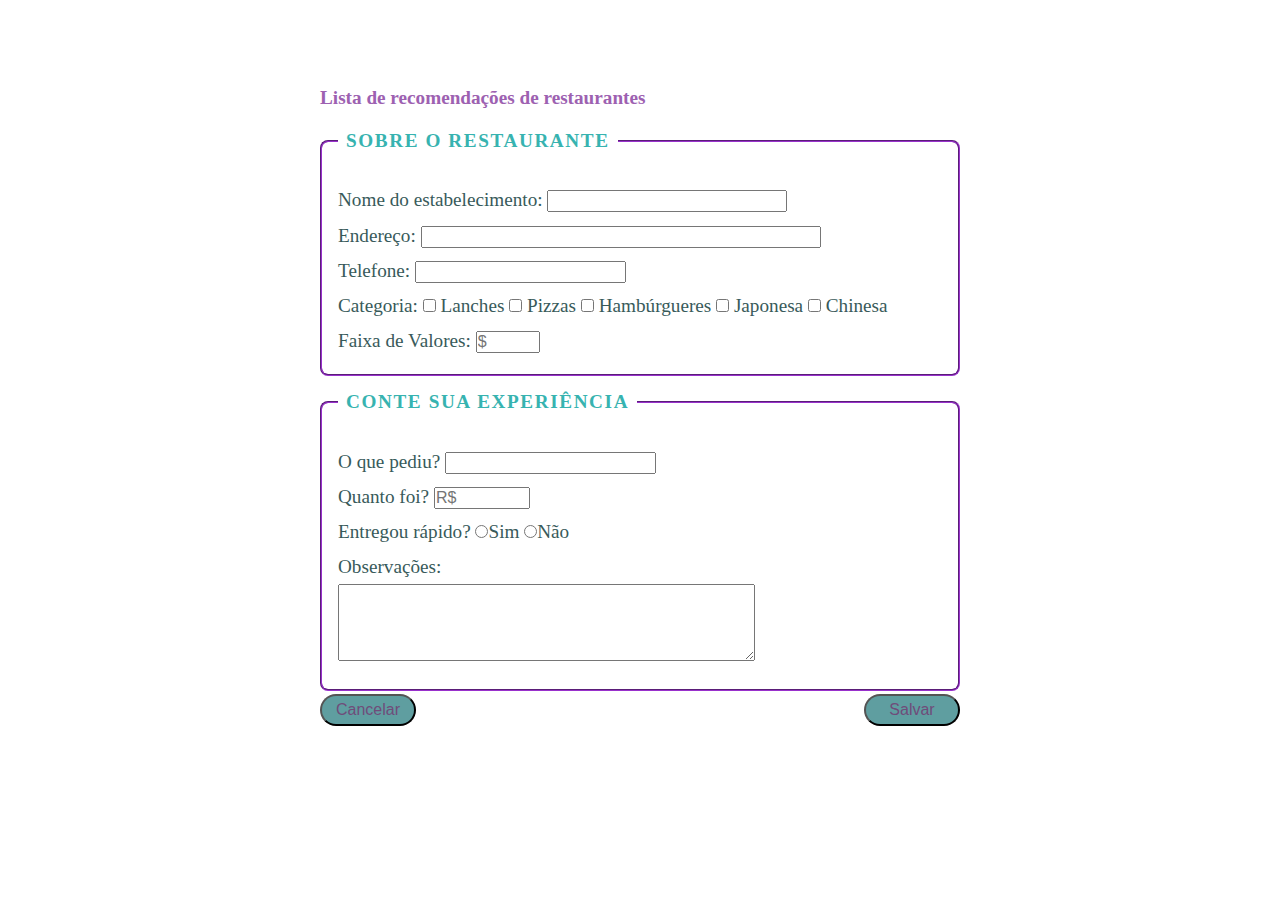
<file: formRestaurantes/index.html>
<!DOCTYPE html>
<html lang="en">
  <head>
    <meta charset="UTF-8" />
    <meta name="viewport" content="width=device-width, initial-scale=1.0" />
    <link rel="stylesheet" href="style.css" />
    <title>Formulário de Pedido</title>
  </head>
  <body>
    <h4>Lista de recomendações de restaurantes</h4>

    <fieldset class="estabelecimento">
      <legend>SOBRE O RESTAURANTE</legend>
      Nome do estabelecimento:
      <input type="text" name="name" id="name" /> <br />
      Endereço:
      <input type="text" name="adress" id="adress" /> <br />
      Telefone:
      <input type="tel" name="phone" id="phone" /> <br />
      Categoria:
      <input type="checkbox" name="lanches" id="lanches" />
      Lanches
      <input type="checkbox" name="pizzas" id="pizzas" />
      Pizzas
      <input type="checkbox" name="burger" id="burger" />
      Hambúrgueres
      <input type="checkbox" name="japonese" id="japonese" />
      Japonesa
      <input type="checkbox" name="china" id="china" />
      Chinesa <br />
      Faixa de Valores:
      <input type="number" name="valor" id="valor" placeholder="$" />
    </fieldset>
    <fieldset class="experiencia">
      <legend>CONTE SUA EXPERIÊNCIA</legend>
      O que pediu?
      <input type="text" name="pedido" id="pedido" /> <br />
      Quanto foi?
      <input type="text" name="money" id="money" placeholder="R$" /> <br />
      Entregou rápido?
      <input type="radio" name="entrega" id="yes" />Sim
      <input type="radio" name="entrega" id="no" />Não <br />

      Observações: <br />
      <textarea name="obs" id="obs" cols="50" rows="5"></textarea>
    </fieldset>
    <div class="btn">
      <button id="btnC">Cancelar</button>
      <button id="btnS">Salvar</button>
    </div>
  </body>
</html>
</file>
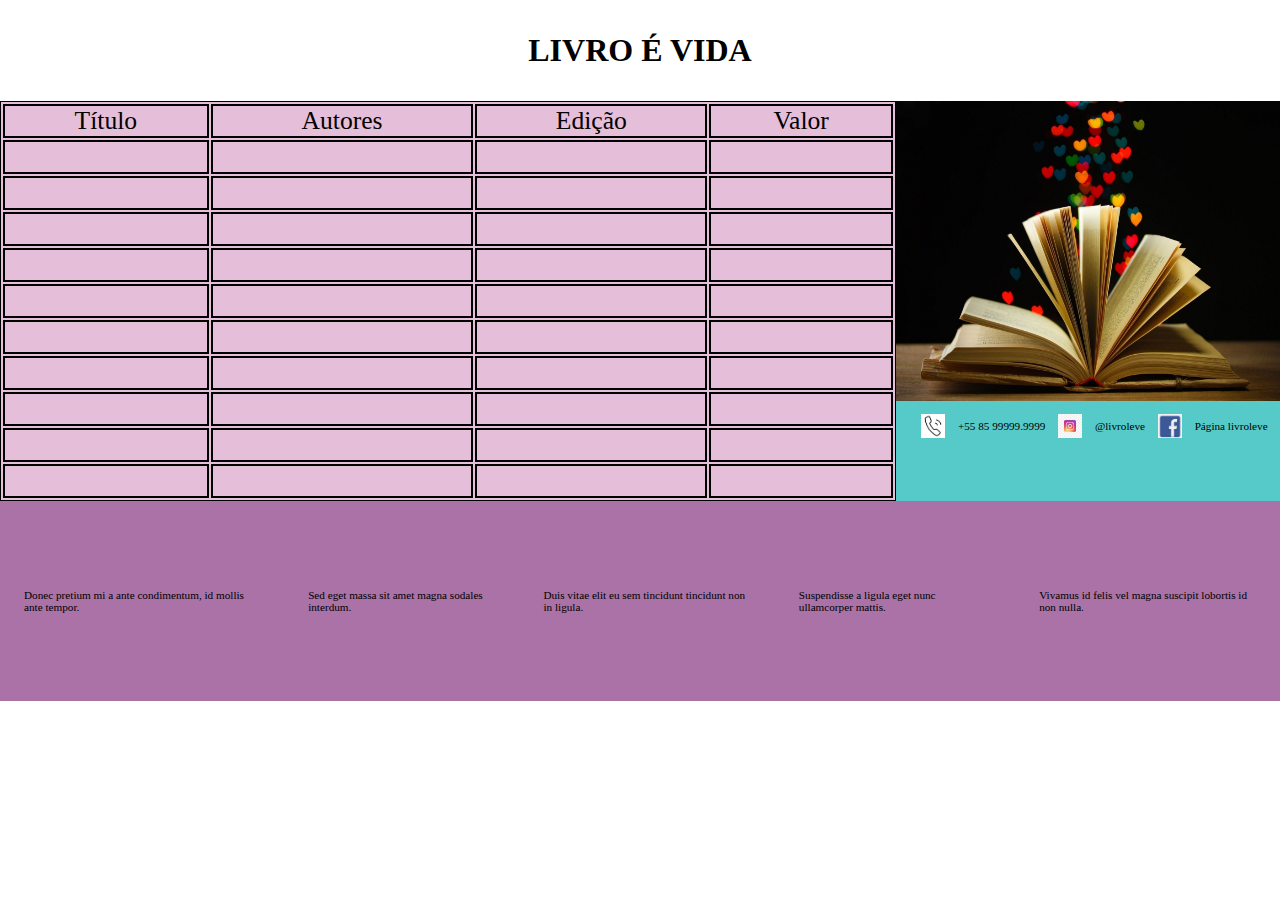
<file: lojaLivrosUsados/index.html>
<!DOCTYPE html>
<html lang="pt-br">
  <head>
    <meta charset="UTF-8" />
    <meta name="viewport" content="width=device-width, initial-scale=1.0" />
    <link rel="stylesheet" href="style.css" />
    <title>Livros Usados</title>
  </head>
  <body>
    <header>
      <h1>LIVRO É VIDA</h1>
    </header>

    <main>
      <!-- Começo da linha 1 -->
      <div class="lista">
        <!-- TABELA-->
        <table>
          <thead>
            <td>Título</td>
            <td>Autores</td>
            <td>Edição</td>
            <td>Valor</td>
          </thead>
          <tr>
            <td></td>
            <td></td>
            <td></td>
            <td></td>
          </tr>
          <tr>
            <td></td>
            <td></td>
            <td></td>
            <td></td>
          </tr>
          <tr>
            <td></td>
            <td></td>
            <td></td>
            <td></td>
          </tr>
          <tr>
            <td></td>
            <td></td>
            <td></td>
            <td></td>
          </tr>
          <tr>
            <td></td>
            <td></td>
            <td></td>
            <td></td>
          </tr>
          <tr>
            <td></td>
            <td></td>
            <td></td>
            <td></td>
          </tr>
          <tr>
            <td></td>
            <td></td>
            <td></td>
            <td></td>
          </tr>
          <tr>
            <td></td>
            <td></td>
            <td></td>
            <td></td>
          </tr>
          <tr>
            <td></td>
            <td></td>
            <td></td>
            <td></td>
          </tr>
          <tr>
            <td></td>
            <td></td>
            <td></td>
            <td></td>
          </tr>
        </table>
      </div>
      <!-- FIM TABELA-->

      <div class="torre">
        <!-- TORRE - LOGO + CONTATOS-->
        <div class="logo">
          <img src="Logo.jpg" alt="" />
        </div>

        <div class="contatos">
          <!-- INÍCIO CONTATOS-->
          <div class="logos">
            <img class="redes" src="phone.png" alt="" />
            <p>+55 85 99999.9999</p>
            <img class="redes" src="inta.jpg" alt="" />
            <p>@livroleve</p>
            <img class="redes" src="face.png" alt="" />
            <p>Página livroleve</p>
          </div>
        </div>
        <!-- FIM CONTATOS-->
      </div>
      <!-- FIM TORRE -->
    </main>
    <!-- Fim da linha 1-->
    <!-- Começo da linha 2-->
    <footer>
      <div class="maisvendidos">
        <p>Donec pretium mi a ante condimentum, id mollis ante tempor.</p>
        <p>Sed eget massa sit amet magna sodales interdum.</p>
        <p>Duis vitae elit eu sem tincidunt tincidunt non in ligula.</p>
        <p>Suspendisse a ligula eget nunc ullamcorper mattis.</p>
        <p>Vivamus id felis vel magna suscipit lobortis id non nulla.</p>
      </div>
    </footer>
    <!-- Fim da linha 2-->
  </body>
</html>
</file>
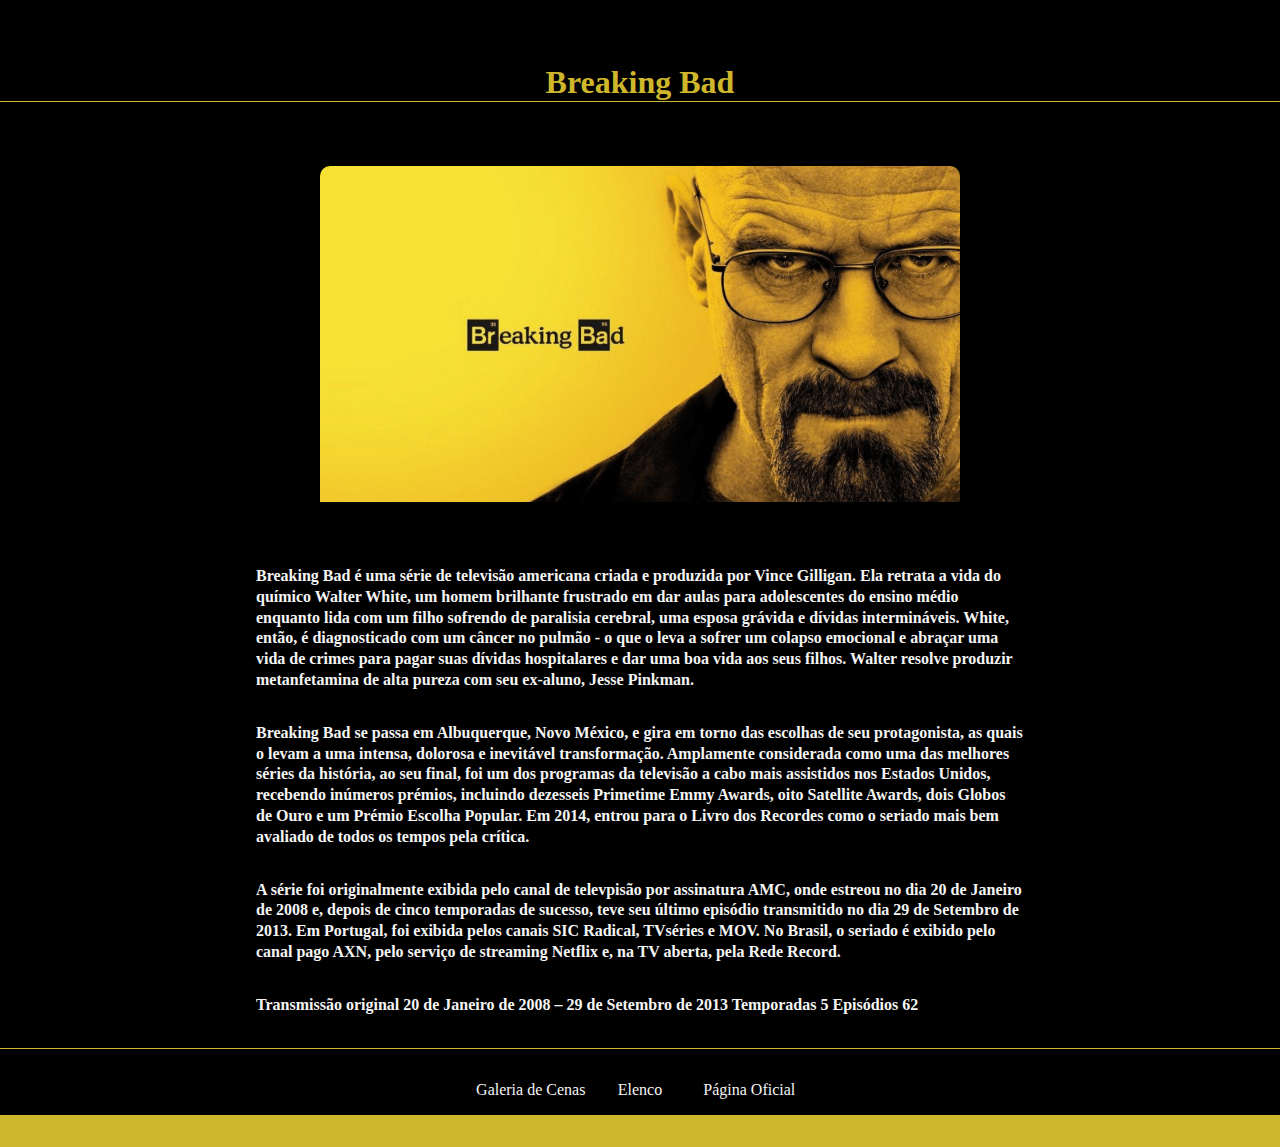
<file: serieTv/index.html>
<!DOCTYPE html>
<html lang="en">
  <head>
    <meta charset="UTF-8" />
    <meta name="viewport" content="width=device-width, initial-scale=1.0" />
    <link rel="stylesheet" href="style.css" />
    <title>Breaking Bad - Série de TV</title>
  </head>
  <body>
    <header>
      <h1>Breaking Bad</h1>

      <img src="./heisenberg.png" alt="Cartaz da série Breaking Bad" />

      <p>
        Breaking Bad é uma série de televisão americana criada e produzida por
        Vince Gilligan. Ela retrata a vida do químico Walter White, um homem
        brilhante frustrado em dar aulas para adolescentes do ensino médio
        enquanto lida com um filho sofrendo de paralisia cerebral, uma esposa
        grávida e dívidas intermináveis. White, então, é diagnosticado com um
        câncer no pulmão - o que o leva a sofrer um colapso emocional e abraçar
        uma vida de crimes para pagar suas dívidas hospitalares e dar uma boa
        vida aos seus filhos. Walter resolve produzir metanfetamina de alta
        pureza com seu ex-aluno, Jesse Pinkman.
      </p>

      <p>
        Breaking Bad se passa em Albuquerque, Novo México, e gira em torno das
        escolhas de seu protagonista, as quais o levam a uma intensa, dolorosa e
        inevitável transformação. Amplamente considerada como uma das melhores
        séries da história, ao seu final, foi um dos programas da televisão a
        cabo mais assistidos nos Estados Unidos, recebendo inúmeros prémios,
        incluindo dezesseis Primetime Emmy Awards, oito Satellite Awards, dois
        Globos de Ouro e um Prémio Escolha Popular. Em 2014, entrou para o Livro
        dos Recordes como o seriado mais bem avaliado de todos os tempos pela
        crítica.
      </p>

      <p>
        A série foi originalmente exibida pelo canal de televpisão por
        assinatura AMC, onde estreou no dia 20 de Janeiro de 2008 e, depois de
        cinco temporadas de sucesso, teve seu último episódio transmitido no dia
        29 de Setembro de 2013. Em Portugal, foi exibida pelos canais SIC
        Radical, TVséries e MOV. No Brasil, o seriado é exibido pelo canal pago
        AXN, pelo serviço de streaming Netflix e, na TV aberta, pela Rede
        Record.
      </p>

      <p class="periodo">
        Transmissão original 20 de Janeiro de 2008 – 29 de Setembro de 2013
        Temporadas 5 Episódios 62
      </p>
    </header>
    <main>
      <ul>
        <li><a href="./cenas.html" target="_blank"> Galeria de Cenas</a></li>
        <li><a href="./elenco.html" target="_blank">Elenco</a></li>
        <li>
          <a href="https://www.amc.com/shows/breaking-bad--18" target="_blank"
            >Página Oficial</a
          >
        </li>
      </ul>
    </main>
    <div class="footer"></div>
  </body>
</html>
</file>
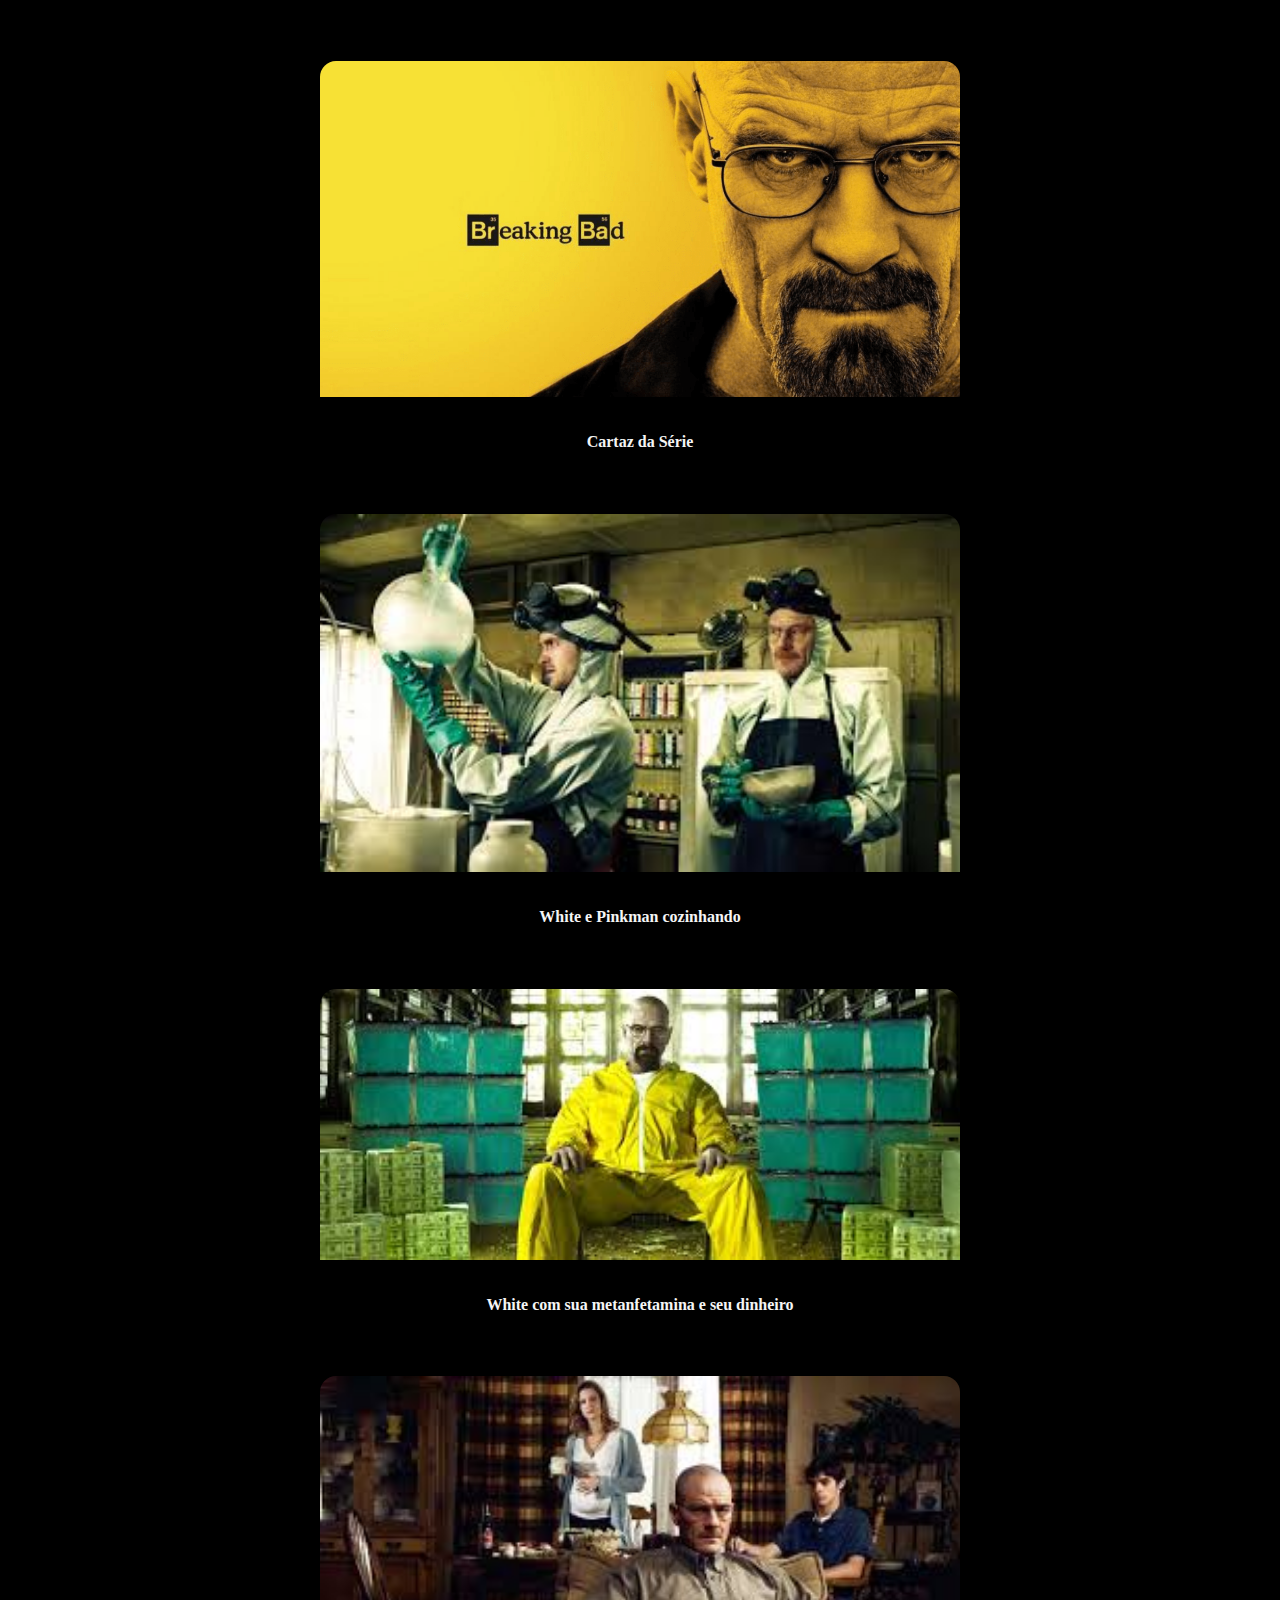
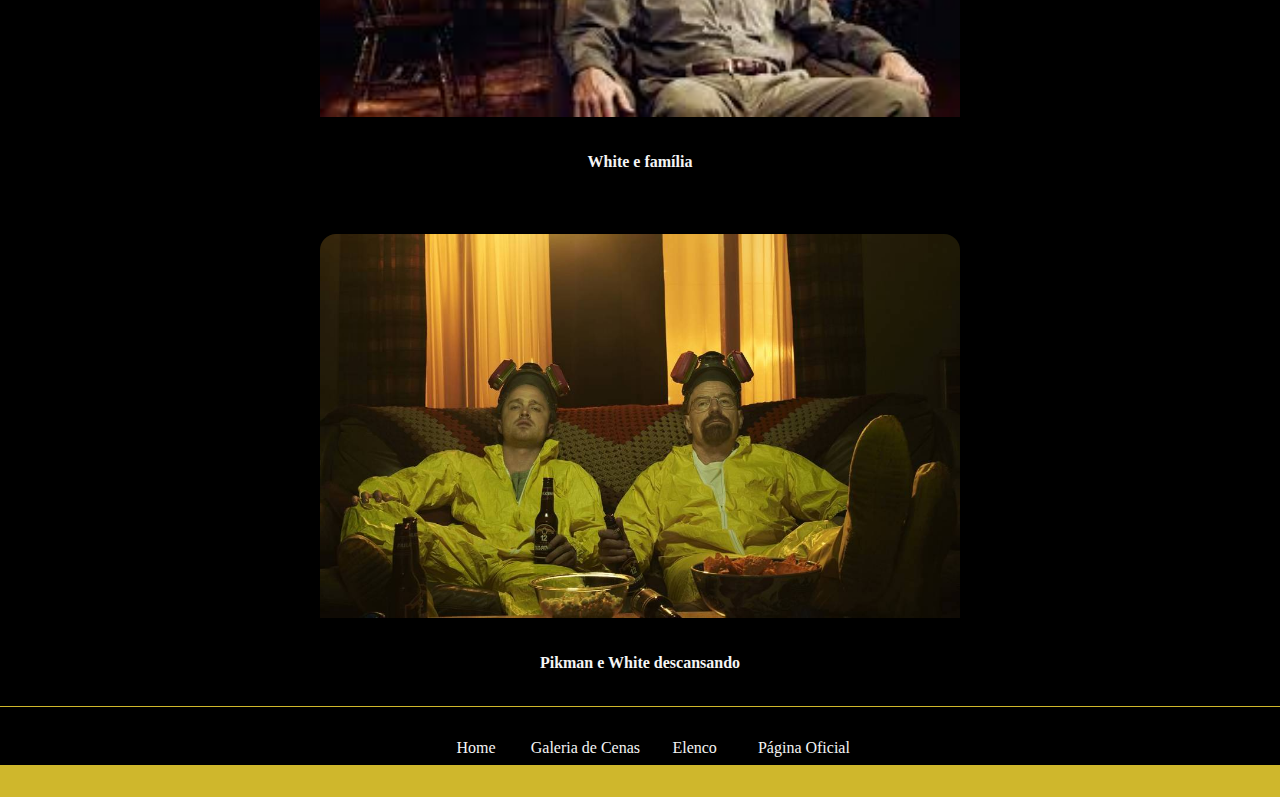
<file: serieTv/cenas.html>
<!DOCTYPE html>
<html lang="pt-br">
  <head>
    <meta charset="UTF-8" />
    <meta name="viewport" content="width=, initial-scale=1.0" />
    <link rel="stylesheet" href="stylecenas.css" />
    <title>Breaking Bad - Cenas</title>
  </head>
  <body>
    <div class="cenas">
      <div class="cena1">
        <img src="./heisenberg.png" alt="" />
        <p>Cartaz da Série</p>
      </div>
      <div class="cena2">
        <img src="./images (1).jpeg" alt="" />
        <p>White e Pinkman cozinhando</p>
      </div>
      <div class="cena3">
        <img src="./images (2).jpeg" alt="" />
        <p>White com sua metanfetamina e seu dinheiro</p>
      </div>
      <div class="cena4">
        <img src="./images.jpeg" alt="" />
        <p>White e família</p>
      </div>
      <div class="cena5">
        <img src="./xbreaking-bad.jpg.pagespeed.ic.yHVBamHyNp.jpg" alt="" />
        <p>Pikman e White descansando</p>
      </div>
    </div>
    <main>
      <ul>
        <li><a href="./index.html">Home</a></li>
        <li><a href="./cenas.html" target="_blank"> Galeria de Cenas</a></li>
        <li><a href="./elenco.html" target="_blank">Elenco</a></li>
        <li>
          <a href="https://www.amc.com/shows/breaking-bad--18" target="_blank"
            >Página Oficial</a
          >
        </li>
      </ul>
    </main>
    <div class="footer"></div>
  </body>
</html>
</file>
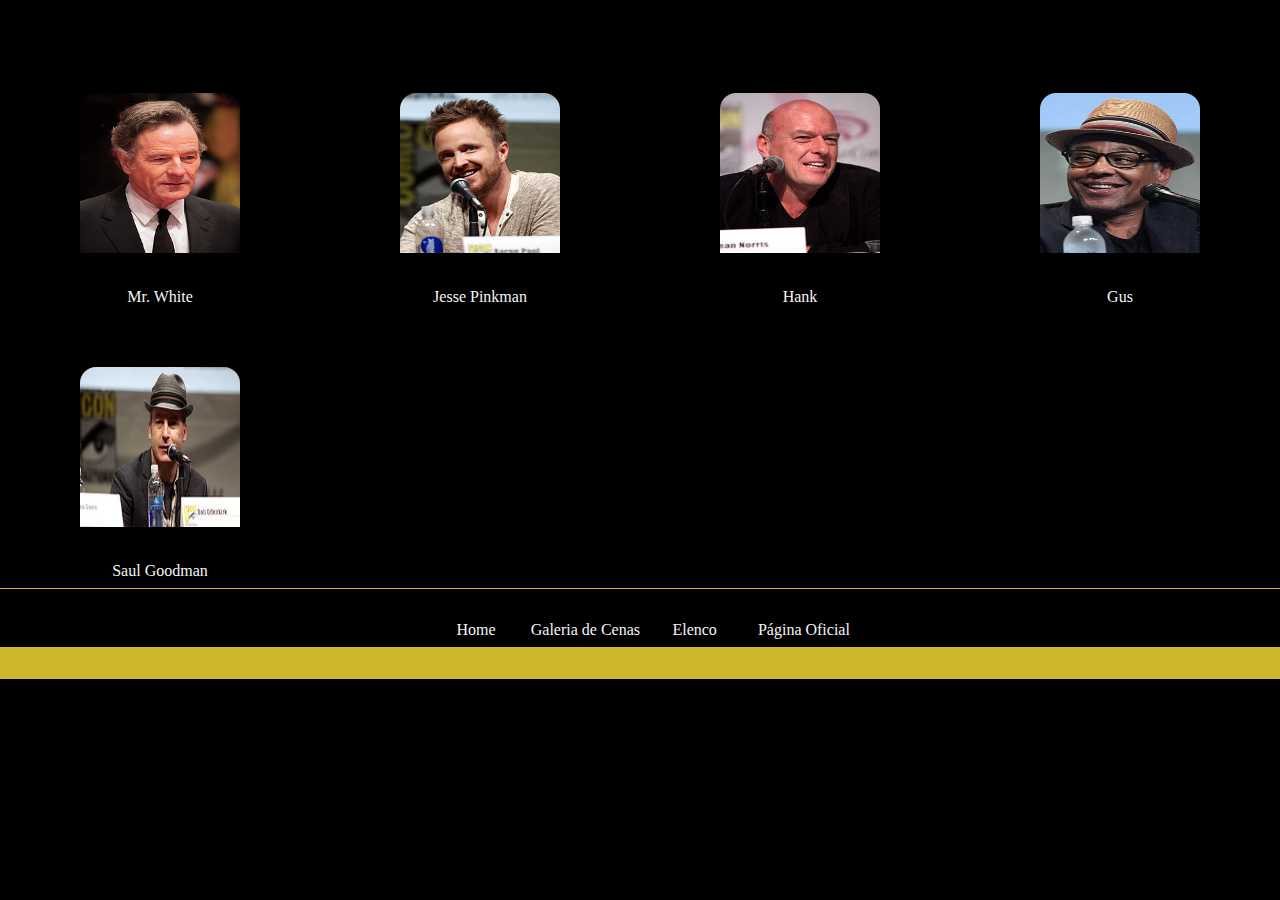
<file: serieTv/elenco.html>
<!DOCTYPE html>
<html lang="pt-br">
  <head>
    <meta charset="UTF-8" />
    <meta name="viewport" content="width=device-width, initial-scale=1.0" />
    <link rel="stylesheet" href="styleelenco.css">
    <title>Breaking Bad - Elenco</title>
  </head>
  <body>
    <div class="elenco">
      <div class="wikis">
      <ul>
        <li><a href="https://pt.wikipedia.org/wiki/Bryan_Cranston" target="_blank"><img src="./250px-Bryan_Cranston_at_the_2018_Berlin_Film_Festival_(2).jpg" alt=""> Mr. White</a></li>
        <li><a href="https://pt.wikipedia.org/wiki/Aaron_Paul" target="_blank"><img src="./Aaron_Paul_by_Gage_Skidmore_2.jpg" alt=""> Jesse Pinkman</a></li>
        <li><a href="https://pt.wikipedia.org/wiki/Dean_Norris" target="_blank"><img src="./200px-Dean_Norris_by_Gage_Skidmore_2.jpg" alt=""> Hank</a></li>
        <li><a href="https://pt.wikipedia.org/wiki/Giancarlo_Esposito" target="_blank"><img src="./Giancarlo_Esposito_by_Gage_Skidmore.jpg" alt=""> Gus</a></li>
        <li class="saul"><a href="https://pt.wikipedia.org/wiki/Bob_Odenkirk" target="_blank"><img src="./Bob_Odenkirk_(9362544961).jpg" alt=""> Saul Goodman</a></li>
      </ul>
      </div>
    </div>
    </div>

    <main>
      <ul>
        <li><a href="./index.html">Home</a></li>
        <li><a href="./cenas.html" target="_blank"> Galeria de Cenas</a></li>
        <li><a href="./elenco.html" target="_blank">Elenco</a></li>
        <li>
          <a href="https://www.amc.com/shows/breaking-bad--18" target="_blank">Página Oficial</a>
        </li>
      </ul>
    </main>
    
    <div class="footer"></div>
    </body>
</html>
</file>
<file: formRestaurantes/style.css>
* {
  margin: 0;
  padding: 0;
  box-sizing: border-box;
}

body {
  width: 40rem;
  height: 100%;
  line-height: 2.2rem;
  margin: 0 auto;
  font-size: 1.2rem;
  font-family: Verdana;
  color: rgb(56, 90, 90);
}

h4 {
  font-family: 'Verdana';
  font-size: 1.2rem;
  color: rgb(157, 97, 177);
  margin-top: 5rem;
}

fieldset {
  padding: 1rem;
  border-radius: 0.5rem;
  border-color: darkorchid;
  width: 100%;
}

legend {
  font-weight: bold;
  padding: 0.5rem;
  letter-spacing: 0.1rem;
  color: rgb(55, 179, 176);
}

input,
textarea {
  color: blueviolet;
  font-size: medium;
}

#name {
  width: 15rem;
}

#adress {
  width: 25rem;
}

#valor {
  width: 4rem;
}

#money {
  width: 6rem;
}

#btnC {
  width: 6rem;
  height: 2rem;
  background: cadetblue;
  color: rgb(111, 76, 122);
  border-radius: 1rem;
  padding: 0.3rem;
  font-size: 1rem;
}

.btn {
  position: relative;
}

#btnS {
  width: 6rem;
  height: 2rem;
  background: cadetblue;
  color: rgb(111, 76, 122);
  border-radius: 1rem;
  padding: 0.3rem;
  font-size: 1rem;
  position: absolute;
  right: 0;
  bottom: 0;
}
</file>
<file: lojaLivrosUsados/style.css>
* {
  padding: 0;
  box-sizing: border-box;
}

body {
  height: 100%;
  margin: 0;
}

header {
  margin: 2rem 0;
  text-align: center;
}

main {
  display: flex;
  width: 100%;
  height: 400px;
}

.lista {
  background-color: rgb(229, 190, 218);
  width: 70%;
  height: 400px;
}

table {
  border: 1px solid black;
  width: 100%;
  height: 100%;
}

td {
  text-align: center;
  border: 2px solid black;
  font-size: 1.6rem;
}

.torre {
  width: 30%;
}

.logo {
  width: 100%;
  height: 300px;
}

.logo img {
  width: 100%;
  height: 300px;
}

.contatos {
  width: 100%;
  background-color: rgb(85, 202, 200);
  height: 100px;
}

.logos {
  display: flex;
  align-items: center;
  justify-content: center;
}

.redes {
  width: 1.5rem;
  height: 1.5rem;
  margin: 0.8rem;
}

p {
  font-size: 0.7rem;
}

.maisvendidos {
  background-color: rgb(170, 114, 166);
  width: 100%;
  height: 200px;
  display: flex;
  align-items: center;
  justify-content: center;
}

.maisvendidos p {
  margin: 0 1.5rem;
}
</file>
<file: serieTv/style.css>
* {
  box-sizing: border-box;
  margin: 0;
  padding: 0;
}

body {
  height: 100%;
  background: black;
  color: whitesmoke;
}

h1 {
  margin: 4rem 0;
  text-align: center;
  color: rgb(207, 183, 44);
  border-bottom: 1px solid rgb(207, 183, 44);
}

img {
  margin: 1rem auto;
  padding-bottom: 2rem;
  display: flex;
  align-items: center;
  justify-content: center;
  width: 40rem;
  border-radius: 10px 10px 0 0;
}

p {
  width: 60%;
  margin: 2rem auto;
  line-height: 1.3rem;
  font-weight: bold;
}

main {
  border-top: 1px solid rgb(207, 183, 44);
  display: flex;
  align-items: center;
  justify-content: center;
}

ul {
  display: grid;
  grid-template-columns: 1fr 1fr 1fr;
  text-align: center;
  margin-bottom: 1rem;
  margin-top: 2rem;
}

li {
  list-style: none;
}

a {
  text-decoration: none;
  color: whitesmoke;
}

a:hover {
  color: rgb(207, 183, 44);
  transition: 0.3s;
}

.footer {
  width: 100%;
  height: 2rem;
  background-color: rgb(207, 183, 44);
}
</file>
<file: serieTv/stylecenas.css>
* {
  box-sizing: border-box;
  margin: 0;
  padding: 0;
}

body {
  height: 100%;
  background: black;
  color: whitesmoke;
}

img {
  margin: 3.8rem auto 0.2rem;
  padding-bottom: 2rem;
  display: flex;
  align-items: center;
  justify-content: center;
  width: 40rem;
  border-radius: 1rem 1rem 0 0;
}

p {
  line-height: 1.3rem;
  font-weight: bold;
  text-align: center;
}

.cenas {
  margin-bottom: 2rem;
}

main {
  border-top: 1px solid rgb(207, 183, 44);
  display: flex;
  align-items: center;
  justify-content: center;
}

ul {
  display: grid;
  grid-template-columns: 1fr 1fr 1fr 1fr;
  text-align: center;
  margin-bottom: 0.5rem;
  margin-top: 2rem;
}

li {
  list-style: none;
}

a {
  text-decoration: none;
  color: whitesmoke;
}

a:hover {
  color: rgb(207, 183, 44);
  transition: 0.3s;
}

.footer {
  width: 100%;
  height: 2rem;
  background-color: rgb(207, 183, 44);
}
</file>
<file: serieTv/styleelenco.css>
* {
  box-sizing: border-box;
  margin: 0;
  padding: 0;
}

body {
  height: 100%;
  background: black;
  color: whitesmoke;
}

img {
  margin: 3.8rem auto 0.2rem;
  padding-bottom: 2rem;
  display: flex;
  align-items: center;
  justify-content: center;
  width: 10rem;
  height: 12rem;
  border-radius: 1rem 1rem 0 0;
}

main {
  border-top: 1px solid rgb(207, 183, 44);
  display: flex;
  align-items: center;
  justify-content: center;
}

ul {
  display: grid;
  grid-template-columns: 1fr 1fr 1fr 1fr;
  text-align: center;
  margin-bottom: 0.5rem;
  margin-top: 2rem;
}

li {
  list-style: none;
}

a {
  text-decoration: none;
  color: whitesmoke;
}

a:hover {
  color: rgb(207, 183, 44);
  transition: 0.3s;
}

.footer {
  width: 100%;
  height: 2rem;
  background-color: rgb(207, 183, 44);
}
</file>
